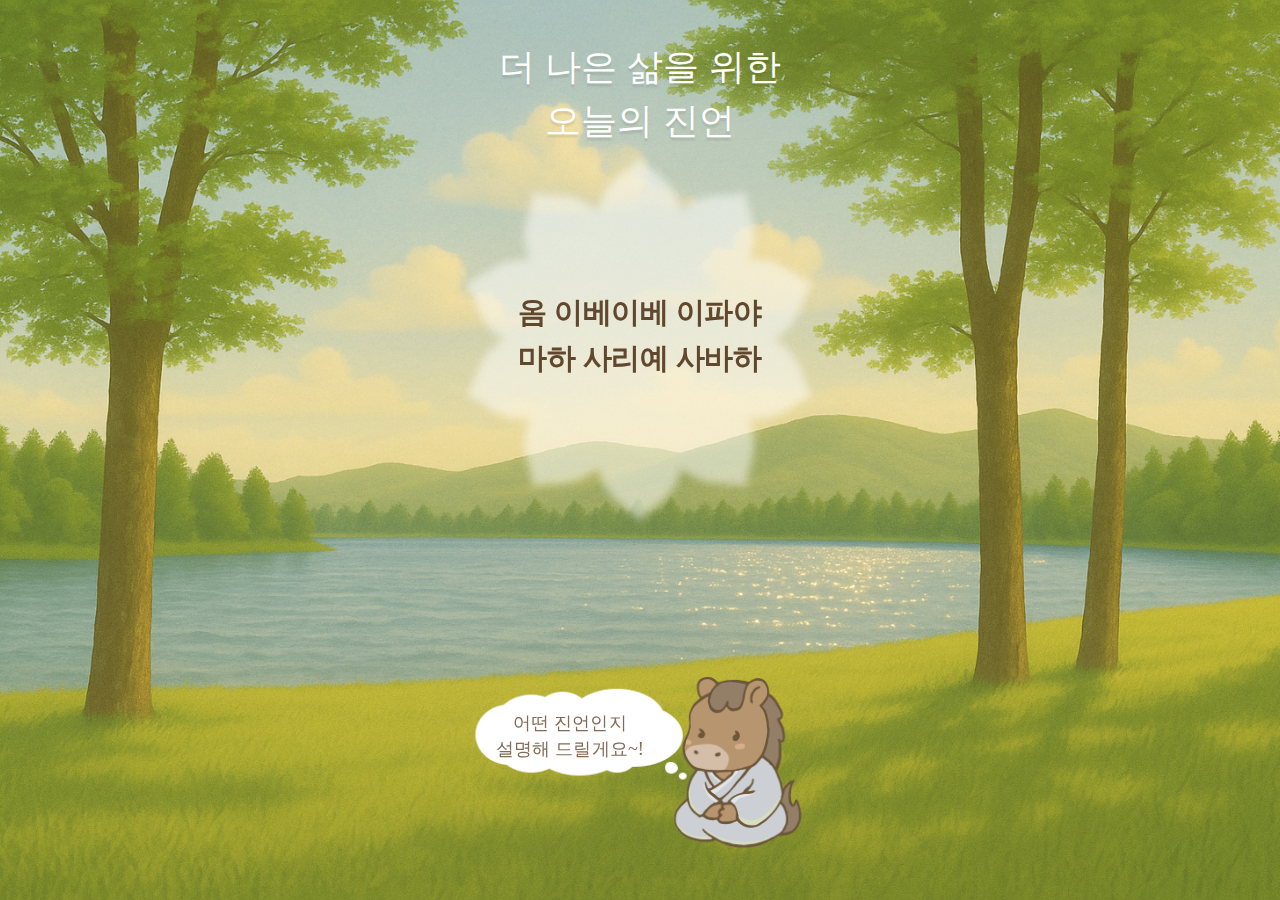
<file: horse_mantra.html>
<!DOCTYPE html>
<html lang="ko">
<head>
  <meta charset="UTF-8" />
  <meta name="viewport" content="width=device-width, initial-scale=1.0"/>
  <title>12지신 말과 함께하는 진언메세지</title>
  <link rel="stylesheet" href="css/today_mantra.css" />
  <script src="js/today_mantra.js" defer></script>

</head>
  <body>
    <div class="bm-title">
    더 나은 삶을 위한<br>오늘의 진언
    </div>

    <div class="message-box">
      
      <div class="svg-wrapper">
        <img src="images/img_bg_txt.svg" alt="메시지 배경" class="svg-background" />
        <div class="svg-message-text" id="message"></div>
      </div>
      
      <div class="message-text" id="message">
        <!-- JS로 랜덤 메시지 들어옴 -->
      </div>
    </div>

    <div class="animal-container">
      <div class="chat-bubble">
        <img src="images/img_chat.png" alt="말풍선" />
        <div class="chat-text">
          <!-- JS로 말풍선 문구 들어옴 -->
          어떤 진언인지<br />설명해 드릴게요~!
        </div>

      </div>
      <img class="animal" src="images/img_horse.png" alt="말 캐릭터" />
    </div>
      
    
  </body>
</html>
</file>
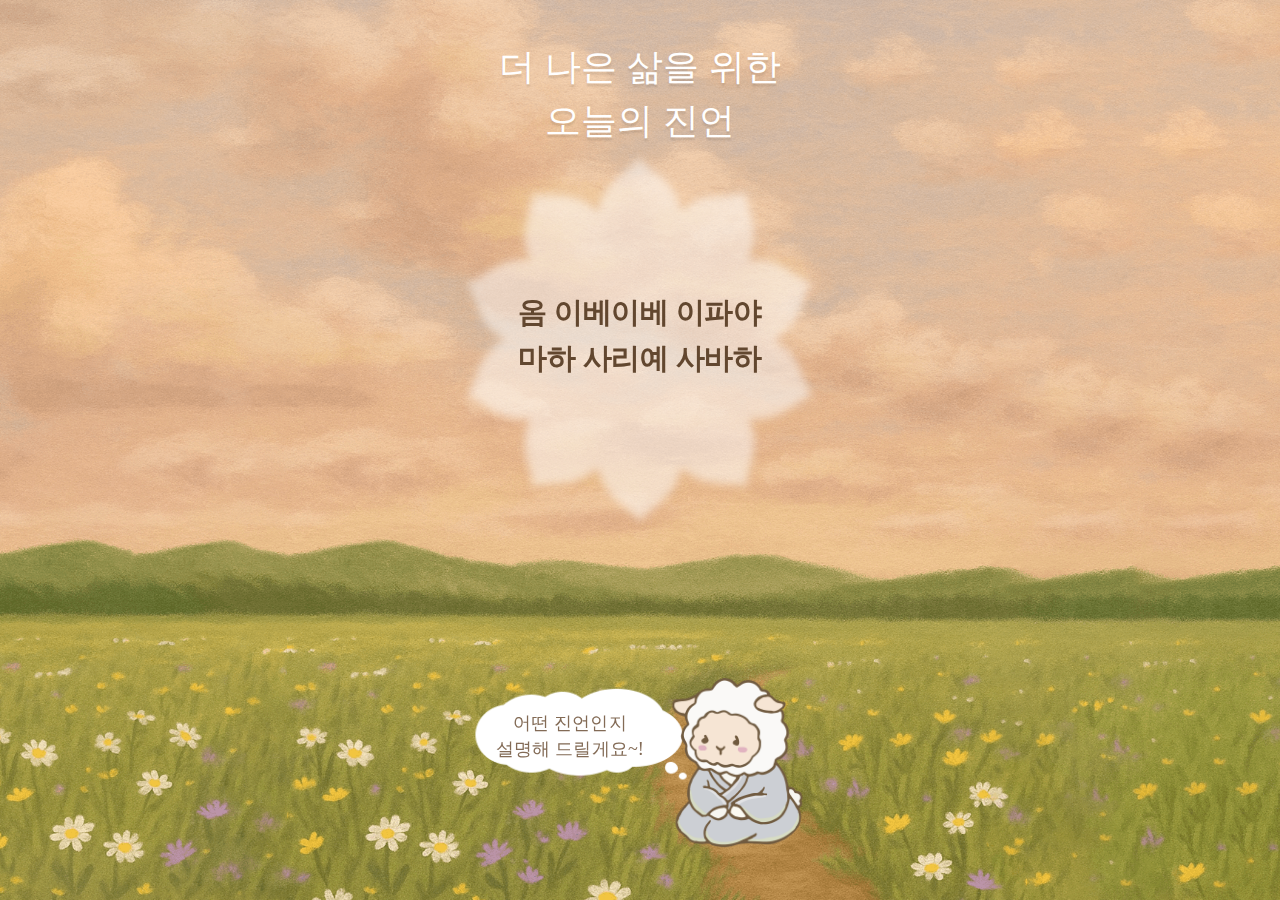
<file: sheep_mantra.html>
<!DOCTYPE html>
<html lang="ko">
<head>
  <meta charset="UTF-8" />
  <meta name="viewport" content="width=device-width, initial-scale=1.0, maximum-scale=1.0, user-scalable=no">
  <title>12지신 양과 함께하는 진언메세지</title>
  <link rel="stylesheet" href="css/today_mantra.css" />
  <script src="js/today_mantra.js" defer></script>

</head>
  <body>
    <div class="bm-title">
    더 나은 삶을 위한<br>오늘의 진언
    </div>

    <div class="message-box">
      
      <div class="svg-wrapper">
        <img src="images/img_bg_txt.svg" alt="메시지 배경" class="svg-background" />
        <div class="svg-message-text" id="message"></div>
      </div>
      
      <div class="message-text" id="message">
        <!-- JS로 랜덤 메시지 들어옴 -->
      </div>
    </div>

    <div class="animal-container">
      <div class="chat-bubble">
        <img src="images/img_chat.png" alt="말풍선" />
        <div class="chat-text">
          <!-- JS로 말풍선 문구 들어옴 -->
          어떤 진언인지<br />설명해 드릴게요~!
        </div>

      </div>
      <img class="animal" src="images/img_sheep.png" alt="양 캐릭터" />
    </div>
      
    
  </body>
</html>
</file>
<file: css/today_mantra.css>
@font-face {
   font-family: 'BM Yeonsung';
   src: url('https://yoo-heasol.github.io/rat-zodiac/fonts/BMYeonsung.woff2') format('woff2');
   font-style: normal;
 }
 
 @font-face {
   font-family: 'Nanum Myeongjo';
   src: url('https://yoo-heasol.github.io/rat-zodiac/fonts/NanumMyeongjo.woff2') format('woff2');
   font-weight: 700;
   font-style: normal;
 }
 
 body {
   font-family: 'Nanum Myeongjo', serif;
   margin: 0;
   padding: 0;
   background: url('images/bg_01.png') no-repeat center center;
   background-size: cover;
   min-height: 100dvh;
   display: flex;
   flex-direction: column;
   align-items: center;
 }
 
 .bm-title,
 .chat-text {
   font-family: 'BM Yeonsung', sans-serif;
 }
 
 .svg-message-text,
 .message-text {
   font-family: 'Nanum Myeongjo', serif;
 }
 
 .svg-wrapper {
   position: relative;
   transform: scale(1.3);
   margin: 0 auto;
   margin-top: 26px;
   margin: 26px auto 0;
 }
 
 
 .svg-background {
   width: 106%;
   height: 106%;
   animation: rotate-slow 30s linear infinite;
 }
 
 /* 회전 키프레임 */
 @keyframes rotate-slow {
   from {
     transform: rotate(0deg);
   }
   to {
     transform: rotate(360deg); /* 오른쪽 방향 */
   }
   from { transform: rotate(0deg); }
   to { transform: rotate(360deg); }
 }
 
 .svg-message-text {
   position: absolute;
   top: 0;
   left: 0;
   width: 100%;
   height: 100%;
   display: flex;
   justify-content: center;
   align-items: center;
   color: #62472F;
   text-align: center;
   font-size: 22px;
   font-weight: 700;
   padding: 36px;
   line-height: 160%;
   padding: 40px;
   box-sizing: border-box;
 }
 
 .svg-message-text div {
   margin-bottom: 12px;
   font-size: 22px;
   animation: fadein 1s ease-in forwards;
 }
 
 @keyframes fadein {
   0% {
     opacity: 0;
     transform: translateY(5px);
   }
 
   100% {
     opacity: 1;
     transform: translateY(0);
   }
   0% { opacity: 0; transform: translateY(5px); }
   100% { opacity: 1; transform: translateY(0); }
 }
 
 .animal-container {
   margin-top: auto;
   margin-bottom: 80px;
   width: 100%;
   display: flex;
   justify-content: center;
   align-items: flex-end;
 }
 
 .chat-bubble {
   position: relative;
   scale: 130%;
   padding-right: 20px;
 }
 
 .chat-bubble img {
   width: 176px;
   margin-bottom: 20%;
 }
 
 .chat-text {
   position: absolute;
   top: 28%;
   left: 7%;
   transform: translateY(-30%);
   width: 130px;
   font-size: 14px;
   color: #836B56;
   font-family: 'BM Yeonsung';
   text-align: center;
   line-height: 144%;
 }
 
 .animal {
   transform: scale(1.5);
   width: 90px;
   margin-left: 0px;
    
   position: relative; /* JS에서 fixed로 전환됨 */
 }
 
 .bm-title {
   margin-top: 40px;
   text-align: center;
   color: #FFF;
   font-size: 36px;
   font-style: normal;
   font-weight: 400;
   line-height: 150%;
   text-shadow: 0px 3px 2px rgba(0, 0, 0, 0.10);
 }
 
 .message-box {
   position: relative;
   width: 254px;
   height: 196px;
   width: 280px;
   height: 210px;
   margin-top: 20px;
 }
 
 .message-box img {
   width: 100%;
   height: 100%;
 }
 
 .message-text {
   position: absolute;
   top: 0;
   left: 0;
   width: 254px;
   height: 196px;
   width: 280px;
   height: 210px;
   display: flex;
   flex-direction: column;
   justify-content: center;
   color: #62472F;
   text-align: center;
   font-family: Nanum Myeongjo;
   font-size: 24px;
   font-style: normal;
   font-weight: 700;
   line-height: 160%;
 }
 
 * {
   box-sizing: border-box;
 }
 
 /* 모바일 세로 비율 대응 */
 @media screen and (max-height: 700px) {
   .message-box {
     transform: scale(0.9);
     margin-top: 10px;
   }
 
   .bm-title {
     font-size: 28px;
     margin-top: 20px;
   }
 
   .svg-message-text,
   .message-text {
     line-height: 140%;
     font-size: 20px;
     line-height: 150%;
     padding: 20px;
   }
 
   .chat-text {
     font-size: 13px;
     width: 150px;
     line-height: 140%;
      left:0px;
   }
 
   .chat-bubble img {
     width: 160px;
   }
 
   .animal {
     width: 70px;
     transform: scale(1.3);
   }
 
   .animal-container {
     margin-bottom: 40px;
   }
 }
 
 /* 아주 작은 화면 대응 */
 @media screen and (max-height: 500px) {
   .message-box {
     transform: scale(0.75);
   }
 
   .chat-bubble {
     scale: 120%;
   }
 
   .animal {
     transform: scale(1.2);
   }
 }
</file>
